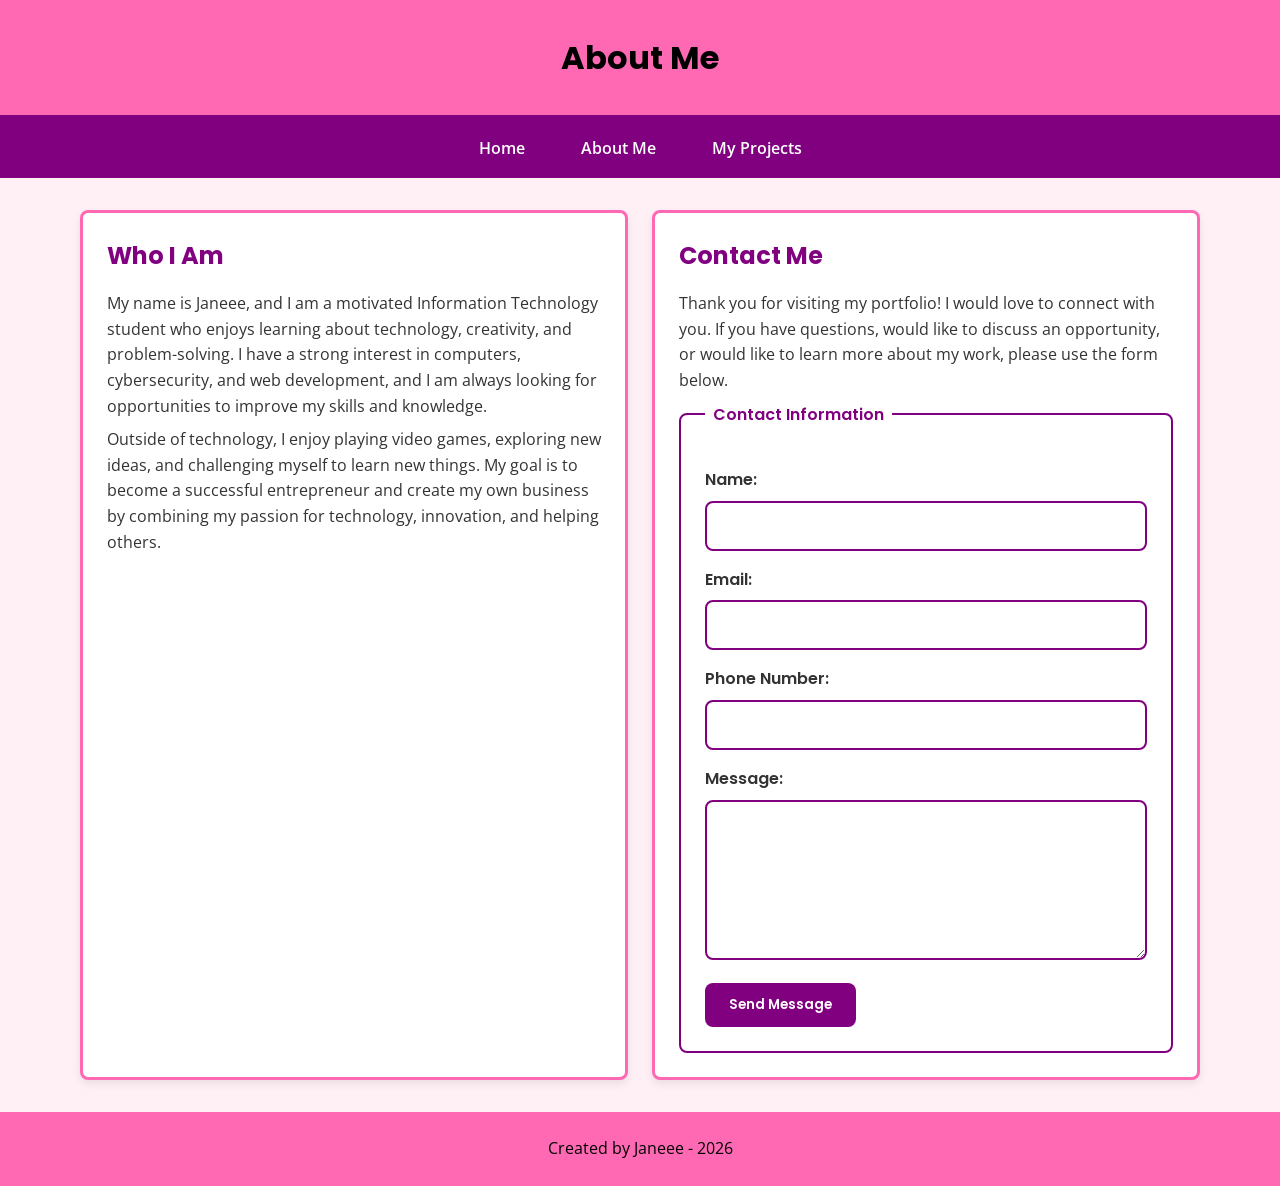
<file: about.html>
<!DOCTYPE html>
<html lang="en">

<head>
    <meta charset="UTF-8">
    <title>About Me</title>
    <link rel="stylesheet" href="styles.css">
</head>

<body>

<header id="main-header">
    <h1>About Me</h1>
</header>

<nav class="navbar">
    <ul>
        <li><a href="index.html">Home</a></li>
        <li><a href="about.html">About Me</a></li>
        <li><a href="projects.html">My Projects</a></li>
    </ul>
</nav>

<main>

    <div class="container">

        <section class="card">
            <h2>Who I Am</h2>

            <p>
                My name is Janeee, and I am a motivated Information Technology
                student who enjoys learning about technology, creativity, and
                problem-solving. I have a strong interest in computers,
                cybersecurity, and web development, and I am always looking for
                opportunities to improve my skills and knowledge.
            </p>

            <p>
                Outside of technology, I enjoy playing video games, exploring
                new ideas, and challenging myself to learn new things. My goal
                is to become a successful entrepreneur and create my own
                business by combining my passion for technology, innovation,
                and helping others.
            </p>
        </section>

       <section class="card">
    <h2>Contact Me</h2>

    <p>
        Thank you for visiting my portfolio! I would love to connect with
        you. If you have questions, would like to discuss an opportunity,
        or would like to learn more about my work, please use the form below.
    </p>

    <form>

        <fieldset>
            <legend>Contact Information</legend>

            <label for="name">Name:</label>
            <input
                type="text"
                id="name"
                name="name"
                placeholder=""
                required>

            <label for="email">Email:</label>
            <input
                type="email"
                id="email"
                name="email"
                placeholder=""
                required>

            <label for="phone">Phone Number:</label>
            <input
                type="tel"
                id="phone"
                name="phone"
                placeholder="">

            <label for="message">Message:</label>
            <textarea
                id="message"
                name="message"
                rows="6"
                placeholder=""
                required></textarea>

            <button type="submit">Send Message</button>

        </fieldset>

    </form>
</section>

    </div>

</main>
<footer>
<p>Created by Janeee - 2026</p>
</footer>

</body>
</html>
</file>
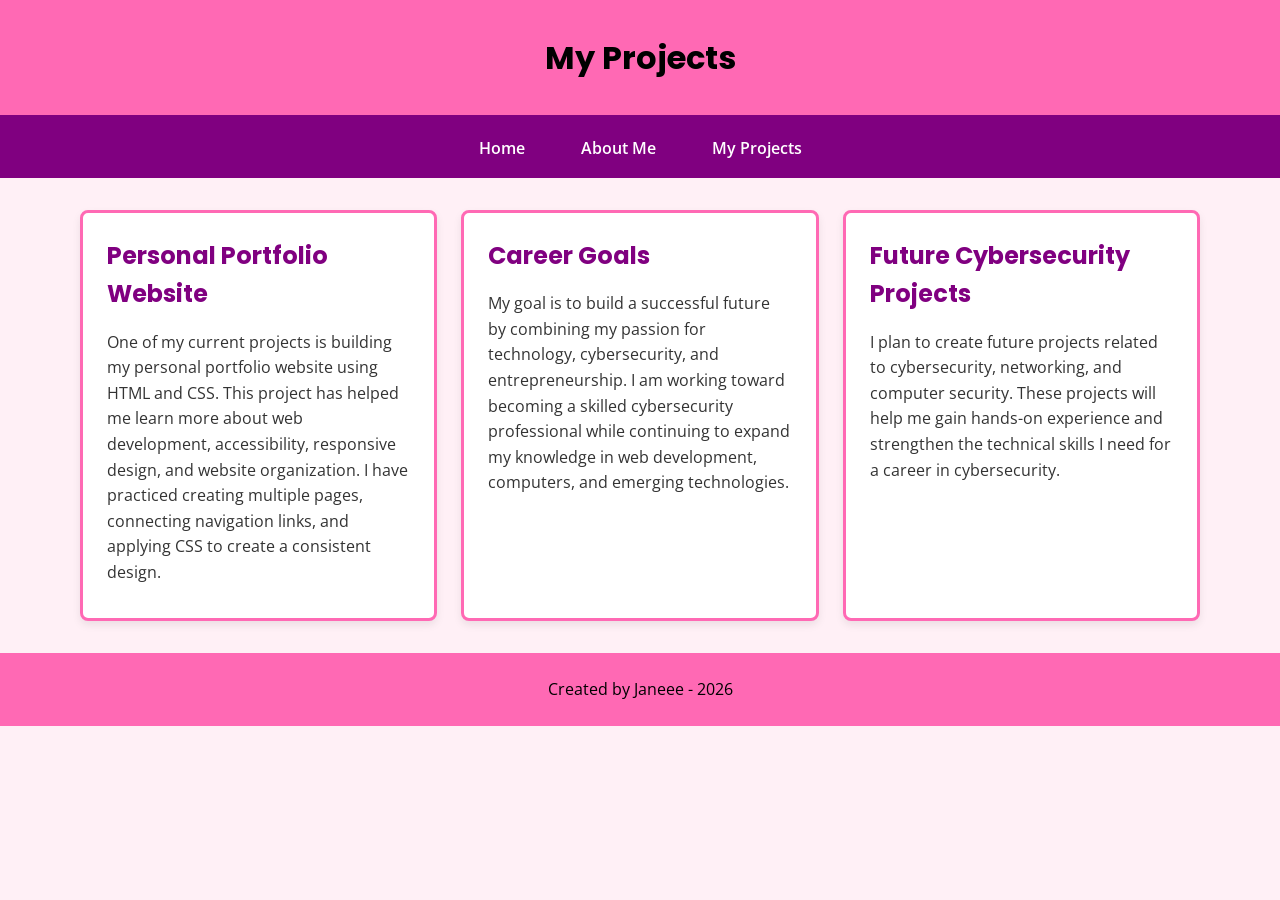
<file: projects.html>
<!DOCTYPE html>
<html lang="en">

<head>
    <meta charset="UTF-8">
    <title>Janeee | My Projects</title>
    <link rel="stylesheet" href="styles.css">
</head>

<body>

<header id="main-header">
    <h1>My Projects</h1>
</header>

<nav class="navbar">
    <ul>
        <li><a href="index.html">Home</a></li>
        <li><a href="about.html">About Me</a></li>
        <li><a href="projects.html">My Projects</a></li>
    </ul>
</nav>

<main>

    <div class="container">

        <section class="card">
            <h2>Personal Portfolio Website</h2>

            <p>
                One of my current projects is building my personal portfolio
                website using HTML and CSS. This project has helped me learn
                more about web development, accessibility, responsive design,
                and website organization. I have practiced creating multiple
                pages, connecting navigation links, and applying CSS to create
                a consistent design.
            </p>
        </section>

        <section class="card">
            <h2>Career Goals</h2>

            <p>
                My goal is to build a successful future by combining my passion
                for technology, cybersecurity, and entrepreneurship. I am
                working toward becoming a skilled cybersecurity professional
                while continuing to expand my knowledge in web development,
                computers, and emerging technologies.
            </p>
        </section>

        <section class="card">
            <h2>Future Cybersecurity Projects</h2>

            <p>
                I plan to create future projects related to cybersecurity,
                networking, and computer security. These projects will help me
                gain hands-on experience and strengthen the technical skills I
                need for a career in cybersecurity.
            </p>
        </section>

    </div>

</main>

<footer>
    <p>Created by Janeee - 2026</p>
</footer>

</body>

</html>
</file>
<file: styles.css>
@import url('https://fonts.googleapis.com/css2?family=Open+Sans:wght@400;600&family=Poppins:wght@500;600;700&display=swap');

* {
    margin: 0;
    padding: 0;
    box-sizing: border-box;
}

body {
    font-family: "Open Sans", sans-serif;
    background-color: #fff0f6;
    color: #333333;
    line-height: 1.6;
}

h1,
h2,
h3 {
    font-family: "Poppins", sans-serif;
}

/* Header */
#main-header {
    background-color: #ff69b4;
    color: #000000;
    text-align: center;
    padding: 32px 16px;
    border-bottom: 5px solid #800080;
}

/* Navigation */
.navbar {
    background-color: #800080;
    padding: 16px;
    text-align: center;
}

.navbar ul {
    display: flex;
    justify-content: center;
    align-items: center;
    gap: 24px;
    list-style: none;
    flex-wrap: wrap;
}

.navbar li {
    color: #ffffff;
}

.navbar a {
    color: #ffffff;
    text-decoration: none;
    font-weight: 600;
    padding: 8px 16px;
}

.navbar a:hover,
.navbar a:focus {
    background-color: #ff69b4;
    border-radius: 8px;
}

/* Main content */
.container {
    width: min(90%, 1120px);
    margin: 32px auto;
    display: flex;
    flex-wrap: wrap;
    gap: 24px;
    justify-content: center;
}

.card {
    background-color: #ffffff;
    border: 3px solid #ff69b4;
    padding: 24px;
    border-radius: 8px;
    flex: 1 1 300px;
    box-shadow: 0 4px 8px rgba(0, 0, 0, 0.08);
}

.card h2 {
    color: #800080;
    margin-bottom: 16px;
}

.card p {
    margin-bottom: 8px;
}

/* Images */
img {
    max-width: 100%;
    height: auto;
    display: block;
    margin: 16px auto;
    border: 4px solid #800080;
    padding: 8px;
    border-radius: 8px;
}

/* Footer */
footer {
    background-color: #ff69b4;
    color: #000000;
    text-align: center;
    padding: 24px 16px;
    margin-top: 32px;
}
/* Contact Form */
fieldset {
    border: 2px solid #800080;
    border-radius: 8px;
    padding: 24px;
}

legend {
    font-family: "Poppins", sans-serif;
    font-weight: 600;
    color: #800080;
    padding: 0 8px;
}

label {
    display: block;
    font-family: "Poppins", sans-serif;
    font-weight: 600;
    margin-top: 16px;
    margin-bottom: 8px;
}

input,
textarea {
    width: 100%;
    padding: 12px;
    border: 2px solid #800080;
    border-radius: 8px;
    font-family: "Open Sans", sans-serif;
    font-size: 1rem;
}

textarea {
    resize: vertical;
}

button {
    margin-top: 16px;
    padding: 12px 24px;
    background-color: #800080;
    color: #ffffff;
    border: none;
    border-radius: 8px;
    font-family: "Poppins", sans-serif;
    font-weight: 600;
    cursor: pointer;
}

button:hover,
button:focus {
    background-color: #ff69b4;
    color: #000000;
}
/* Mobile - 320px and up to 767px */
@media (max-width: 767px) {
    #main-header h1 {
        font-size: 1.6rem;
    }

    .container {
        width: 92%;
        flex-direction: column;
        gap: 16px;
        margin: 24px auto;
    }

    .navbar ul {
        flex-direction: column;
        gap: 8px;
    }

    .navbar a {
        display: block;
        width: 100%;
        text-align: center;
    }

    .card {
        flex: 1 1 auto;
        padding: 16px;
    }
}

/* Tablet - Intermediate Layout */
@media (min-width: 768px) and (max-width: 1199px) {

    .container {
        width: 90%;
        margin: 28px auto;
        gap: 20px;
    }

    .card {
        flex: 1 1 320px;
        padding: 25px;
        margin: 0;
    }

    .navbar ul {
        flex-direction: row;
        gap: 25px;
    }

    .navbar a {
        font-size: 18px;
    }

    img {
        max-width: 70%;
        height: auto;
    }

    #main-header {
        padding: 30px 20px;
    }

    #main-header h1 {
        font-size: 2.2rem;
    }
}


/* Desktop - 1200px and larger */
@media (min-width: 1200px) {
    .container {
        width: 90%;
        max-width: 1120px;
    }

    .card {
        padding: 24px;
    }
}
</file>
